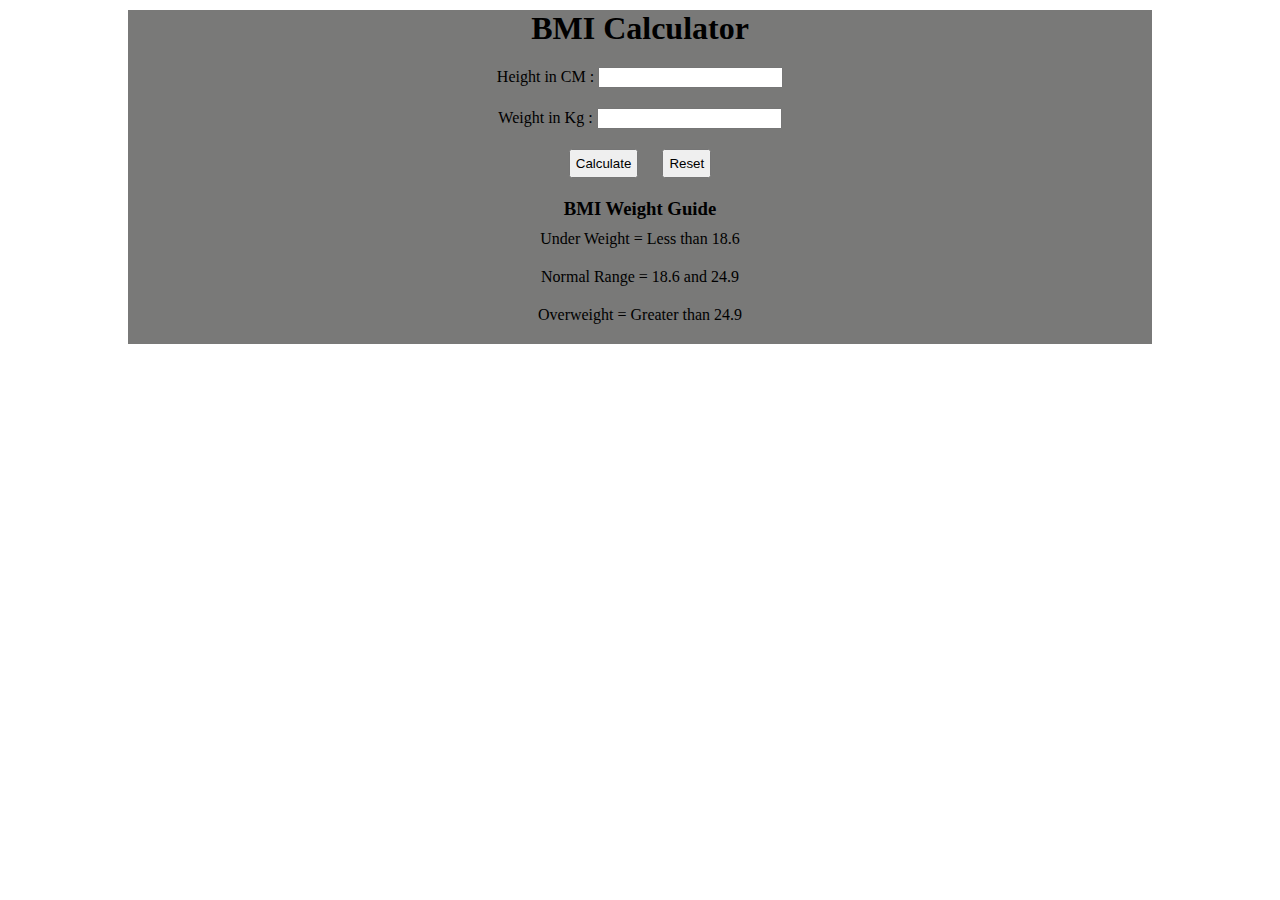
<file: BMI_Calculator/index.html>
<!DOCTYPE html>
<html lang="en">
<head>
    <meta charset="UTF-8">
    <meta name="viewport" content="width=device-width, initial-scale=1.0">
    <title>BMI Calculator</title>
    <link rel="stylesheet" href="style.css">
</head>
<body>
    <div class="canvas">
        <h1>BMI Calculator</h1>
        <form>
            <p><label for="height">Height in CM : </label>
            <input type="text" id="height" class="height"></p>
            <p><label for="height">Weight in Kg : </label>
            <input type="text" id="weight" class="weight"></p>
            <div class="button"><button type="submit">Calculate</button></div>
            <div class="button"><button type="reset">Reset</button></div>
            <div class="results"></div>
            <div class="bmi-guide">
                <h3>BMI Weight Guide</h3>
                <p>Under Weight = Less than 18.6</p>
                <p>Normal Range = 18.6 and 24.9</p>
                <p>Overweight = Greater than 24.9</p>
            </div>
        </form>
    </div>
</body>
<script src="script.js"></script>
</html>
</file>
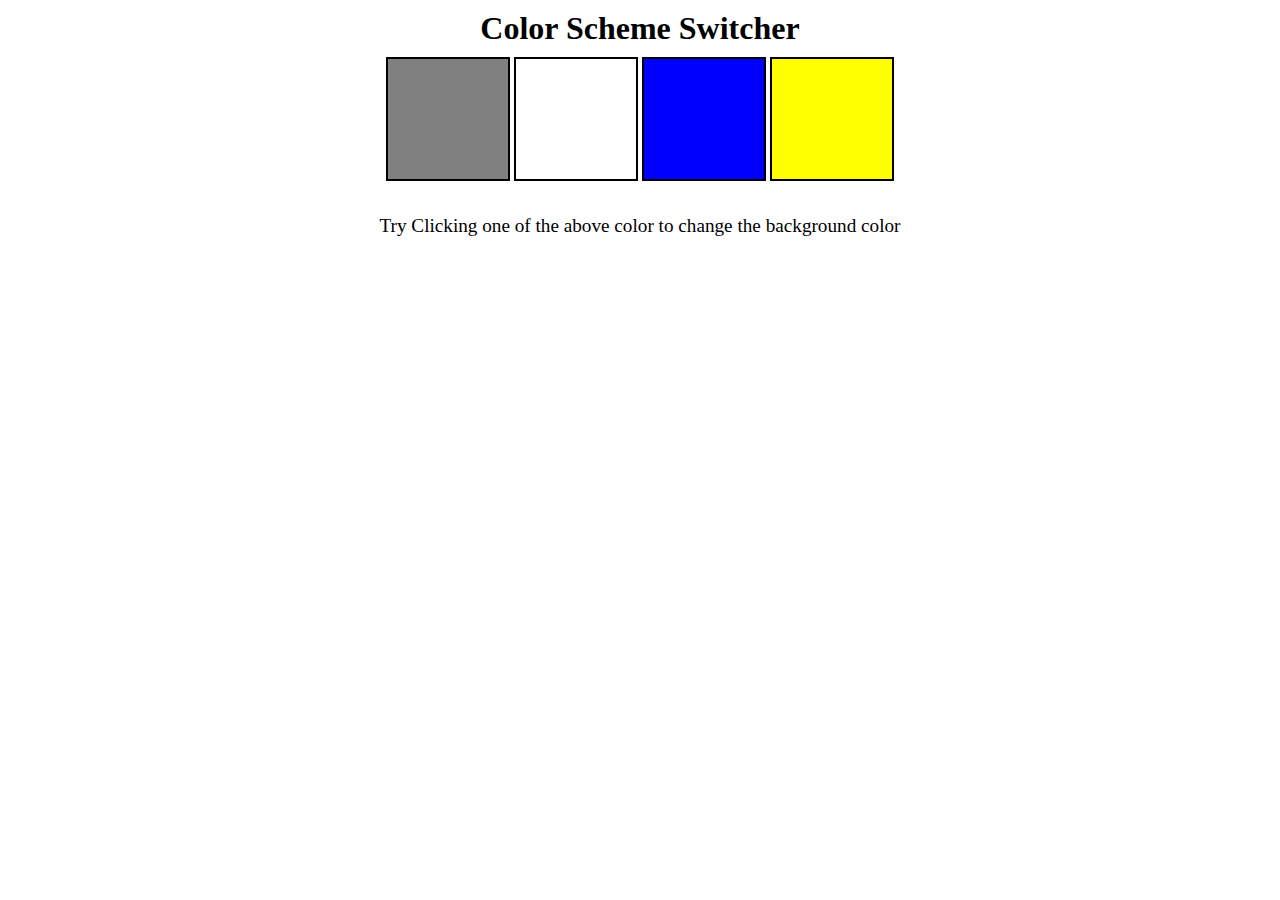
<file: Color_Scheme_Switcher/index.html>
<!DOCTYPE html>
<html lang="en">
<head>
    <meta charset="UTF-8">
    <meta name="viewport" content="width=device-width, initial-scale=1.0">
    <title>ColorScheme Switcher</title>
    <link rel="stylesheet" href="style.css">
</head>
<body>
    <div class="canvas">
        <h1>Color Scheme Switcher</h1>
        <span class="button" id="grey" ></span>
        <span class="button" id="white"></span>
        <span class="button" id="blue"></span>
        <span class="button" id="yellow"></span>

        <span class="text">Try Clicking one of the above color to change the background color</span>
    </div>
</body>
<script src="app.js"></script>
</html>
</file>
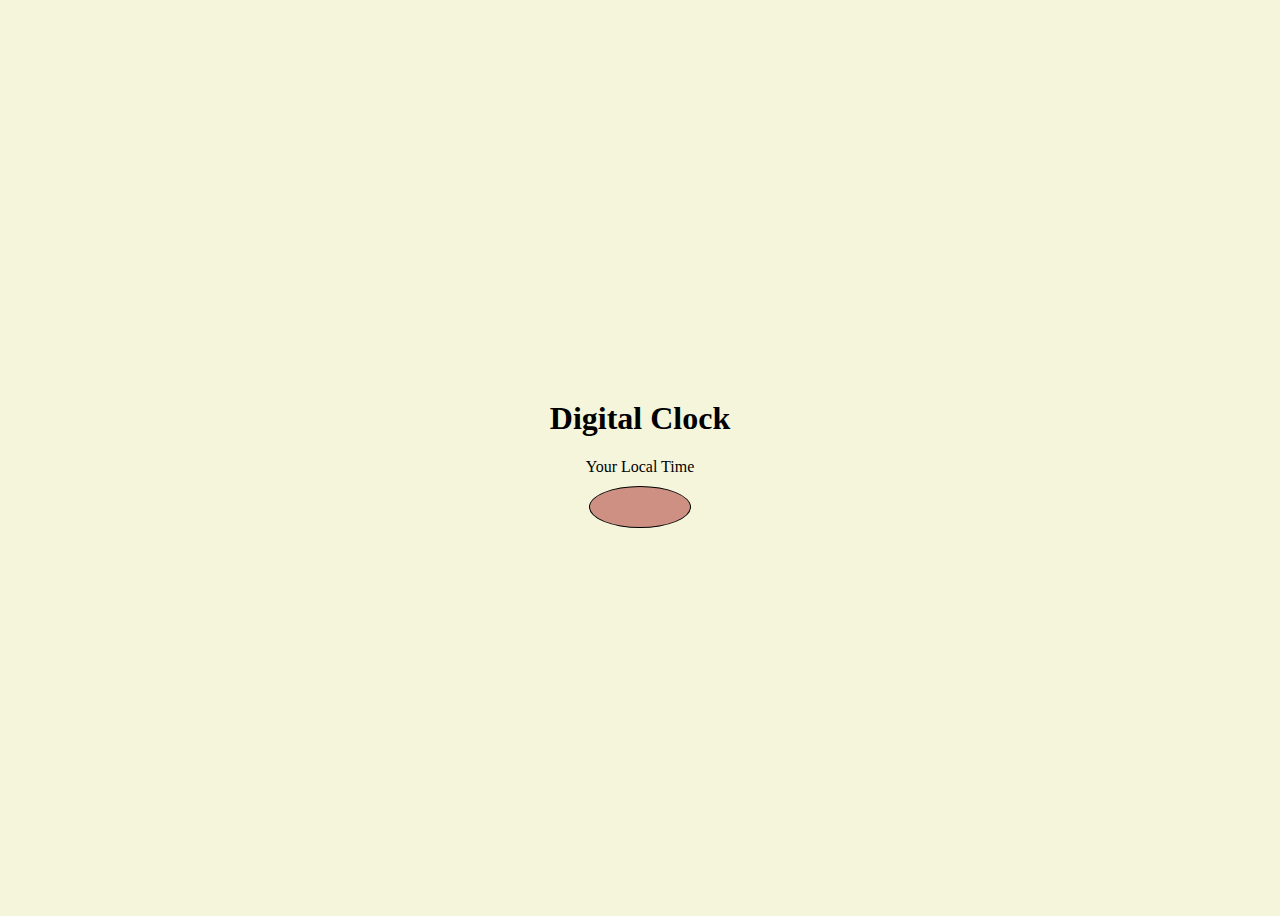
<file: Digital_Clock/index.html>
<!DOCTYPE html>
<html lang="en">
<head>
    <meta charset="UTF-8">
    <meta name="viewport" content="width=device-width, initial-scale=1.0">
    <title>Digital Clock</title>
    <link rel="stylesheet" href="style.css">
</head>
<body>
    <div class="canvas">
        <h1>Digital Clock</h1>
        <div class="banner">Your Local Time</div>
        <div class="clock"></div>
    </div>
</body>
<script src="script.js"></script>
</html>
</file>
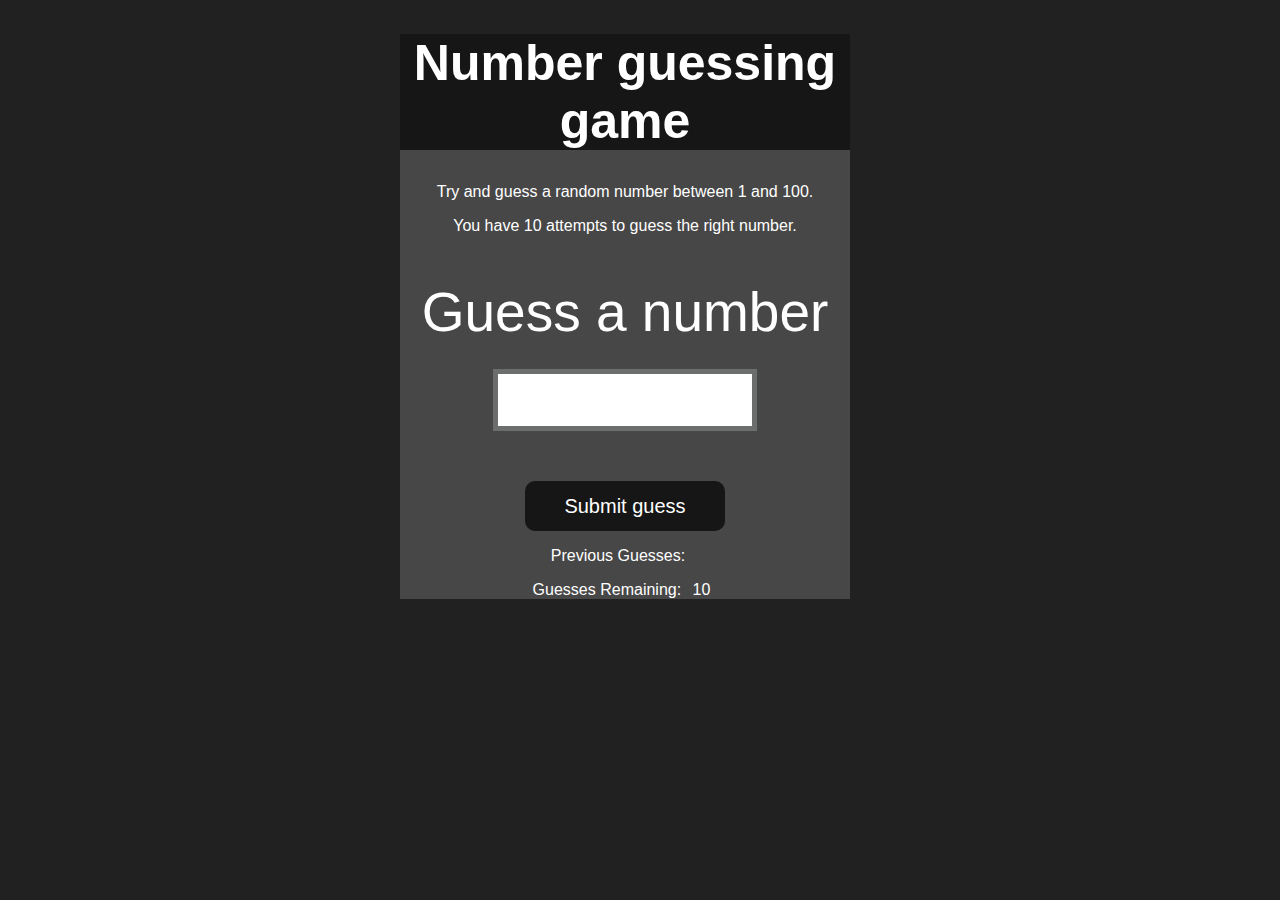
<file: Guess the Number/index.html>
<!DOCTYPE html>
<html lang="en">
<head>
    <meta charset="UTF-8">
    <meta name="viewport" content="width=device-width, initial-scale=1.0">
    <meta http-equiv="X-UA-Compatible" content="ie=edge">
    <title>Number Guessing Game</title>
    <link rel="stylesheet" href="style.css">
</head>
<body style="background-color:#212121; color:#fff;">    
    <div id="wrapper">
      <h1>Number guessing game</h1>
    <p>Try and guess a random number between 1 and 100.</p>
    <p>You have 10 attempts to guess the right number.</p>
    </br>
        <form class="form">
            <label2 for="guessField" id="guess">Guess a number</label>
            <input type="text" id="guessField" class="guessField">
            <input type="submit" id="subt" value="Submit guess" class="guessSubmit">
        </form>

        <div class="resultParas">
            <p >Previous Guesses: <span class="guesses"></span></p>
            <p >Guesses Remaining: <span class="lastResult">10</span></p>
            <p class="lowOrHi"></p>
        </div>
    </div>
    <script src="script.js"></script>
</body>
</html>
</file>
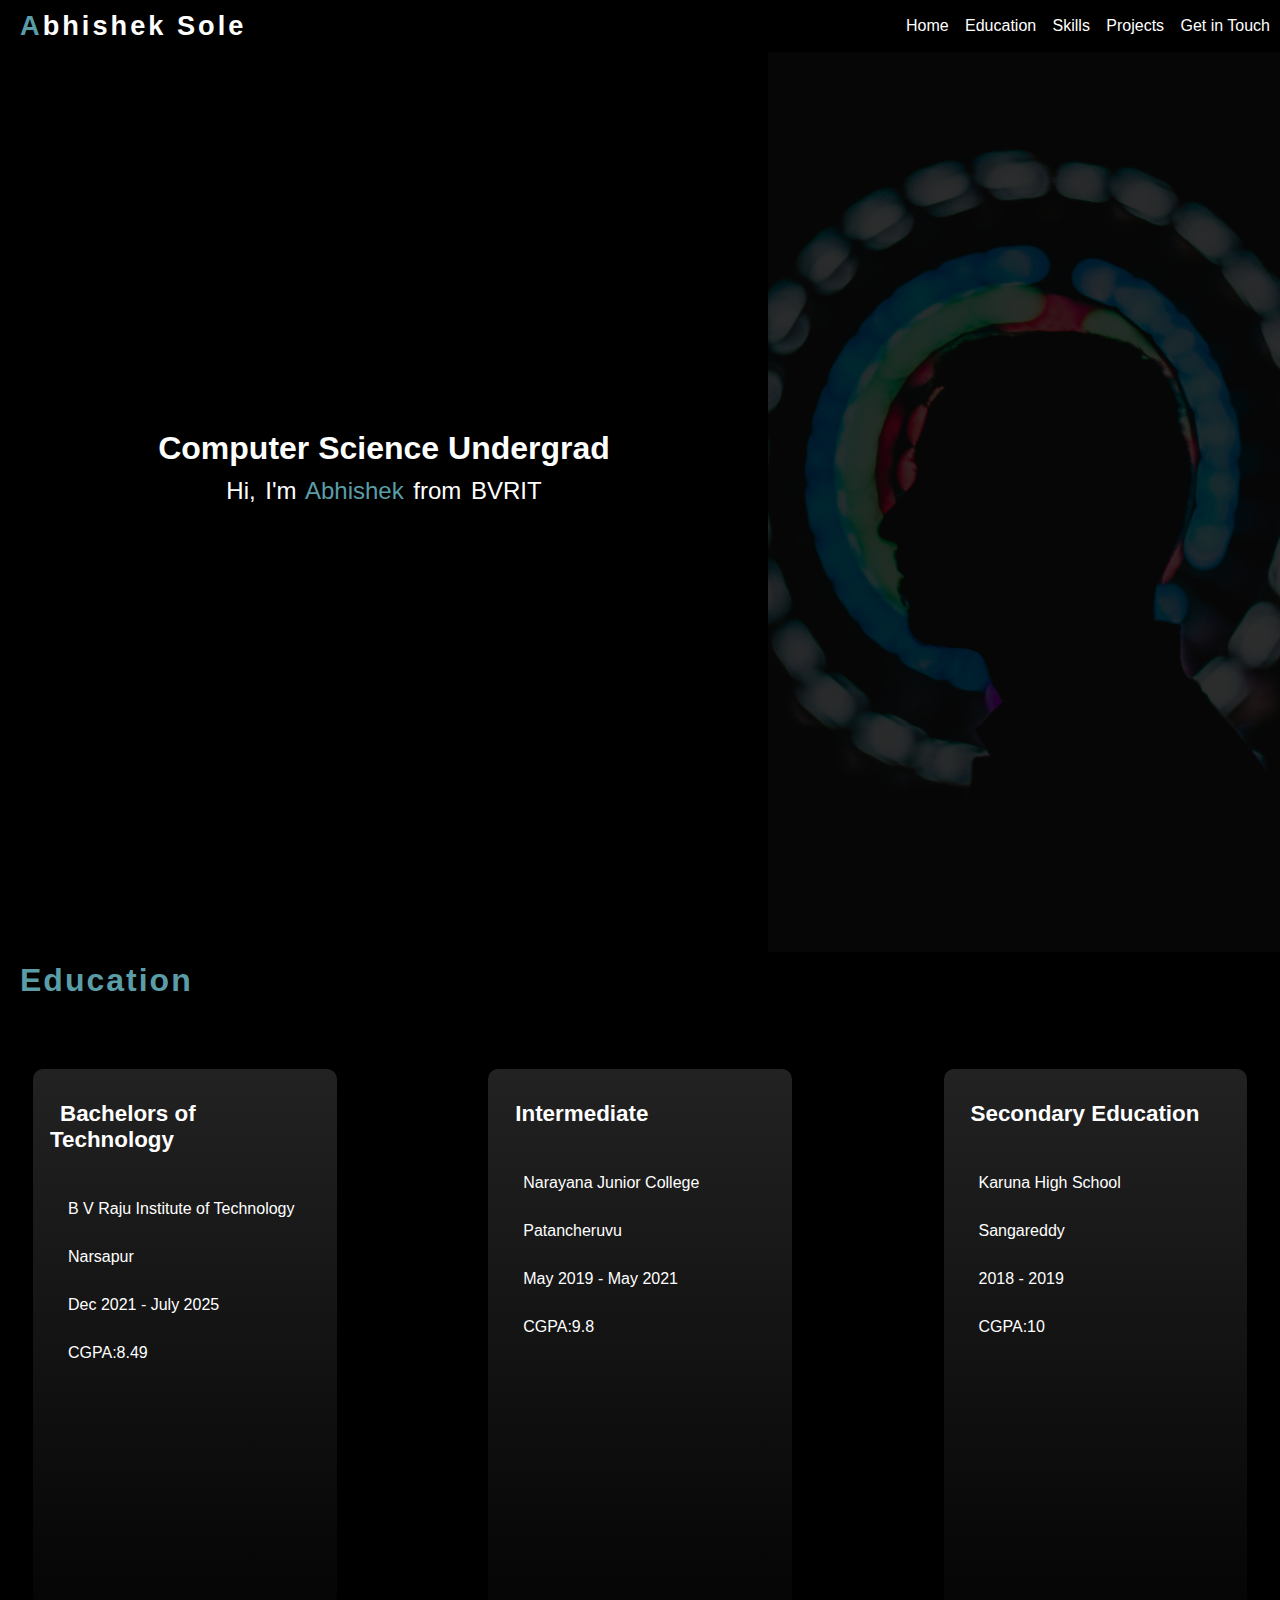
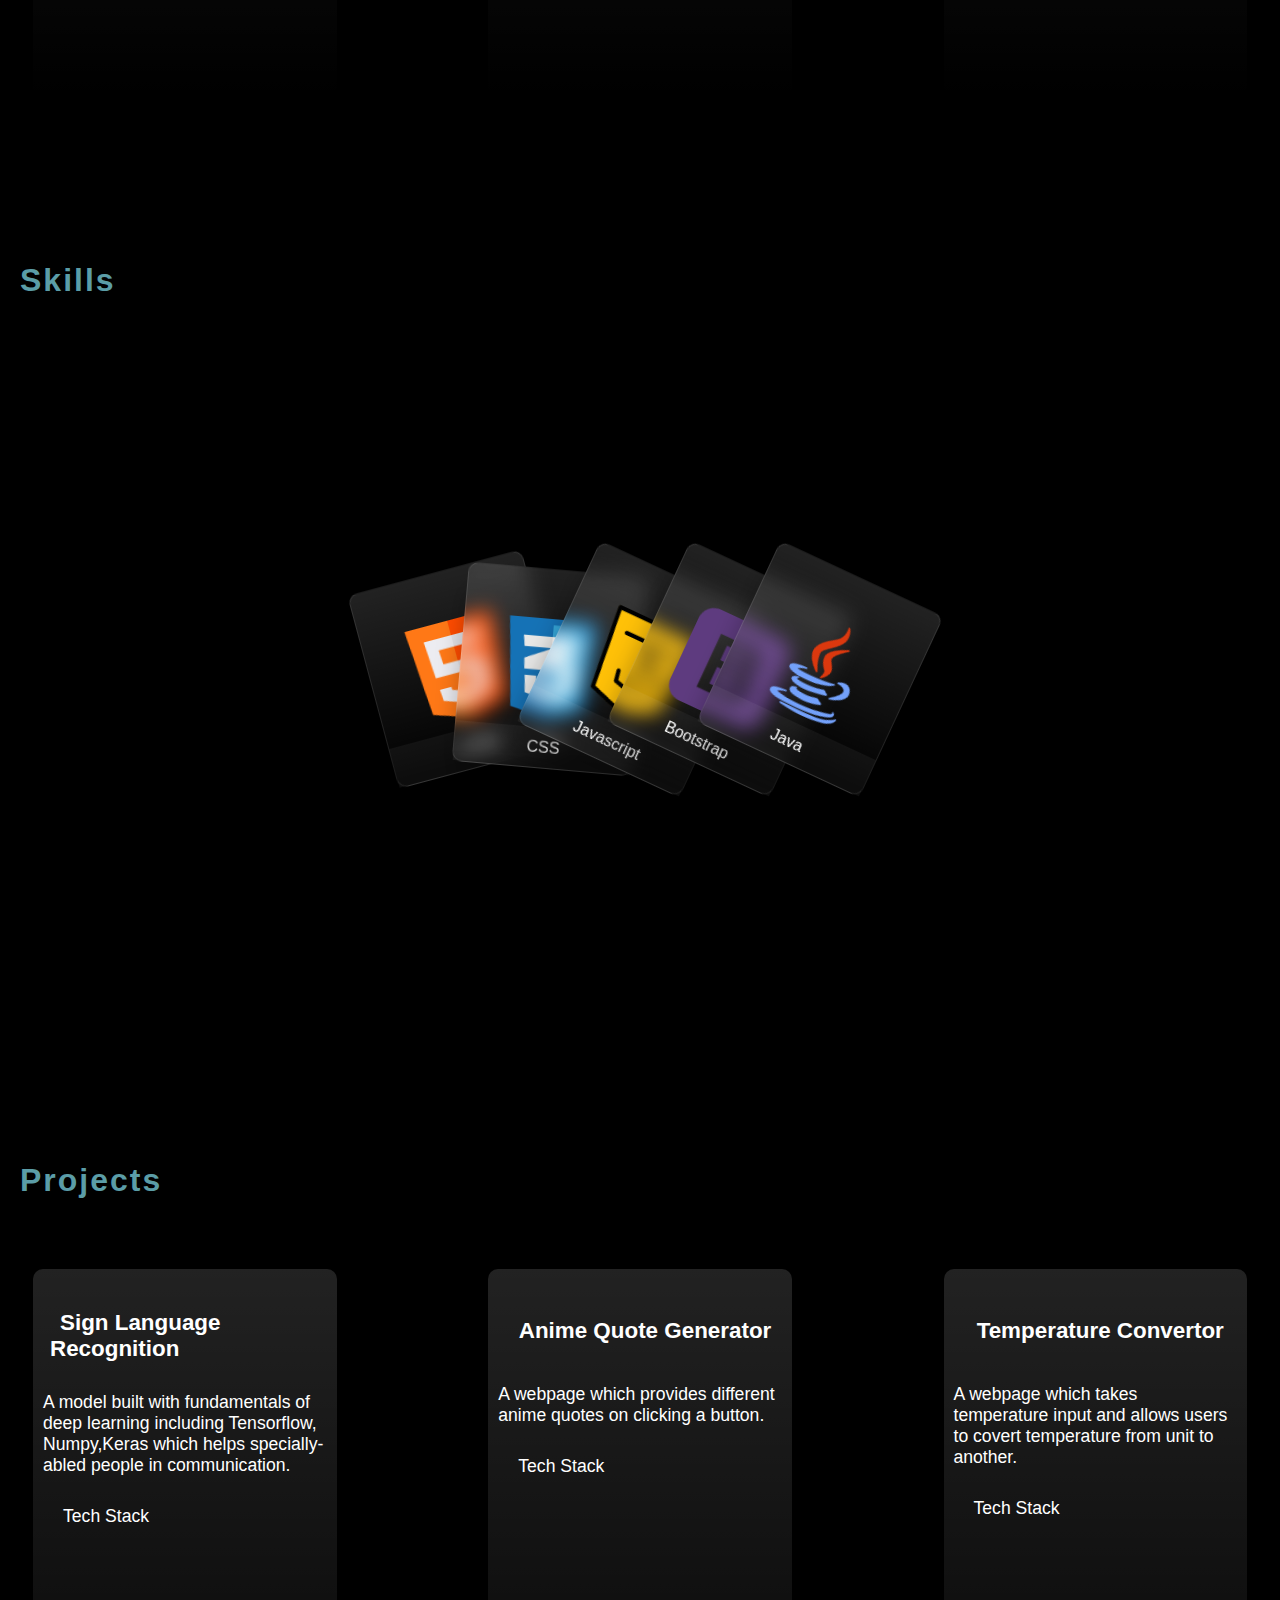
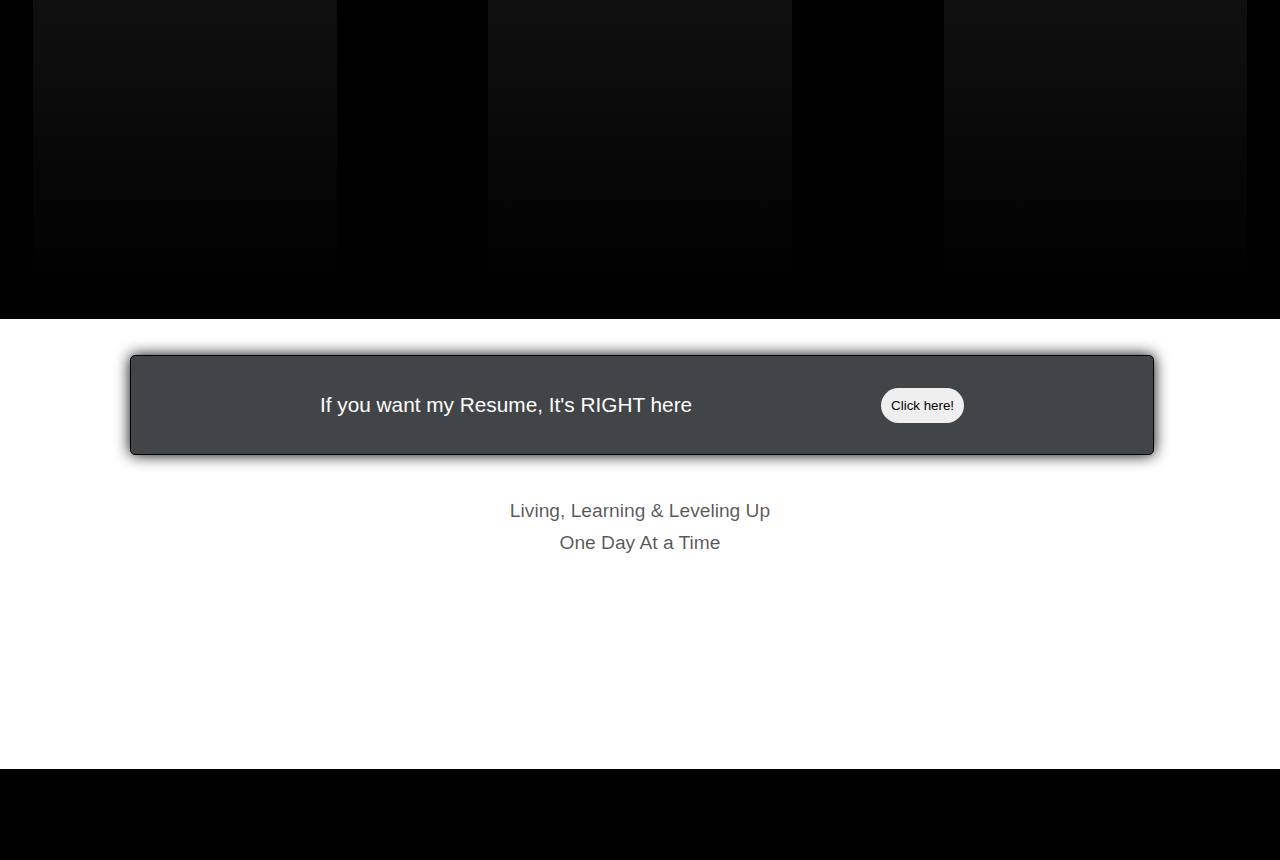
<file: Portfolio_webpage/index.html>
<!DOCTYPE html>
<html lang="en">
<head>
    <meta charset="UTF-8">
    <meta name="viewport" content="width=device-width, initial-scale=1.0">
    <title>Portfolio</title>
    <link rel="stylesheet" href="style.css">
    <link rel="stylesheet" href="https://cdnjs.cloudflare.com/ajax/libs/font-awesome/6.5.2/css/all.min.css" integrity="sha512-SnH5WK+bZxgPHs44uWIX+LLJAJ9/2PkPKZ5QiAj6Ta86w+fsb2TkcmfRyVX3pBnMFcV7oQPJkl9QevSCWr3W6A==" crossorigin="anonymous" referrerpolicy="no-referrer" />
</head>
<body>
    <div class="canvas">
        <nav>
            <li><h2 class="left"><span class="name">A</span>bhishek Sole</h2></li>
            <div class="right">
                <li><a href="#">Home</a></li>
                <li><a href="#education">Education</a></li>
                <li><a href="#skills">Skills</a></li>
                <li><a href="#projects">Projects</a></li>
                <li><a href="#contact">Get in Touch</a></li>    
            </div>
        </nav>
        <div class="home">
            <div class="content">
                <h2 class="info">Computer Science Undergrad</h2>
                <p class="about"> Hi, I'm <span class="name">Abhishek</span> from BVRIT</p>
            </div>
            <div class="profile"></div>
        </div>
        <div class="education" id="education">
            <h2 class="heading">Education</h2>
            <div class="outer-box">
                <div class="card">
                    <h2 class="card-heading"><i class="fa-solid fa-graduation-cap"></i>Bachelors of Technology</h2>
                    <p class="box-content">
                        <ul>
                            <li>B V Raju Institute of Technology</li>
                            <li>Narsapur</li>
                            <li>Dec 2021 - July 2025</li>
                            <li>CGPA:8.49</li>
                        </ul>
                    </p>
                </div>
                <div class="card">
                    <h2 class="card-heading">
                        <i class="fa-solid fa-graduation-cap"></i>Intermediate
                    </h2>
                    <p class="box-content">
                        <ul>
                            <li>Narayana Junior College</li>
                            <li>Patancheruvu</li>
                            <li>May 2019 - May 2021</li>
                            <li>CGPA:9.8</li>
                        </ul>
                    </p>
                </div>
                <div class="card">
                    <h2 class="card-heading"><i class="fa-solid fa-graduation-cap"></i>Secondary Education
                    </h2>
                    <p class="box-content">
                        <ul>
                            <li>Karuna High School</li>
                            <li>Sangareddy</li>
                            <li>2018 - 2019</li>
                            <li>CGPA:10</li>
                        </ul>
                    </p>
                </div>
            </div>
        </div>
        <div class="skills" id="skills">
            <h2 class="heading">Skills</h2>
            <div class="centering-box">
                <div class="container">
                        <div data-text="HTML" style="--r:-15;" class="glass">
                            <img src="html.png" alt="hmtl" height="100px" width="100px">
                        </div>
                        <div data-text="CSS" style="--r:5;" class="glass">
                            <img src="css.png" alt="hmtl" height="100px" width="100px">
                        </div>
                        <div data-text="Javascript" style="--r:25;" class="glass">
                            <img src="java-script.png" alt="hmtl" height="100px" width="100px">
                        </div>
                        <div data-text="Bootstrap" style="--r:25;" class="glass">
                            <img src="bootstrap.png" alt="hmtl" height="100px" width="100px">
                        </div>
                        <div data-text="Java" style="--r:25;" class="glass">
                            <img src="java.png" alt="hmtl" height="100px" width="100px">
                        </div>
                </div>
            </div>
        </div>
        <div class="projects" id="projects">
            <h2 class="heading">Projects</h2>
            <div class="outer-box">
                <div class="card">
                    <h2 class="card-heading"><i class="fa-solid fa-hands-asl-interpreting"></i></i>Sign Language Recognition</h2>
                    <div class="box-content">
                        <div class="description">A model built with fundamentals of deep learning including Tensorflow, Numpy,Keras which helps specially-abled people in communication.</div>
                        <div class="foot">
                            <div class="stack">Tech Stack
                                <span><i class="fa-brands fa-python"></i></span>
                            </div>
                            <div class="links">
                                <a href="" title="github repo"><i class="fa-brands fa-github"></i></a>
                                <a href="https://ieeexplore.ieee.org/document/10369046" title="publication link"><i class="fa-solid fa-link"></i></a>
                            </div>
                        </div>
                    </div>
                </div>
                <div class="card">
                    <h2 class="card-heading">
                        <i class="fa-solid fa-quote-left"></i>Anime Quote Generator
                    </h2>
                    <div class="box-content">
                        <div class="description">A webpage which provides different anime quotes on clicking a button.</div>
                        <div class="foot">
                            <div class="stack">Tech Stack
                                <span><i class="fa-brands fa-html5"></i><i class="fa-brands fa-css3-alt"></i><i class="fa-brands fa-square-js"></i></span>
                            </div>
                            <div class="links">
                                <a href="https://github.com/SoleAbhishek/DOM_Practice/tree/main/Quote_Generator" title="github repo"><i class="fa-brands fa-github"></i></a>
                            </div>  
                        </div>
                    </div>
                        
                </div>
                <div class="card">
                    <h2 class="card-heading"><i class="fa-solid fa-temperature-three-quarters"></i>Temperature Convertor
                    </h2>
                    <div class="box-content">
                        <div class="description">A webpage which takes temperature input and allows users to covert temperature from unit to another.</div>
                        <div class="foot">
                            <div class="stack">Tech Stack
                                <span><i class="fa-brands fa-html5"></i><i class="fa-brands fa-css3-alt"></i><i class="fa-brands fa-square-js"></i></span>
                            </div>
                            <div class="links">
                                <a href="https://github.com/SoleAbhishek/DOM_Practice/tree/main/Temperature_Converter" title="github repo"><i class="fa-brands fa-github"></i></a>
                            </div>  
                        </div>
                </div>
            </div>
        </div>
        <div class="resume">
            <span>If you want my Resume, It's RIGHT here</span>
            <a href="resume.pdf" download><button>Click here!</button></a>
        </div>
        <div class="contact" id="contact">
            <div class="quote">Living, Learning & Leveling Up <span>One Day At a Time<span></div>
            <div class="icons">
                <a href="https://www.instagram.com/abhi_1817/"><i class="fa-brands fa-instagram"></i></a>
                <a href="https://github.com/SoleAbhishek"><i class="fa-brands fa-github"></i></a>
                <a href="https://www.linkedin.com/in/abhishek-sole-329a1524b/"><i class="fa-brands fa-linkedin-in"></i></a>
            </div>
            <div class="copyright">
                Created by &copy; Abhishek
            </div>
        </div>
    </div>
</body>
</html>
</file>
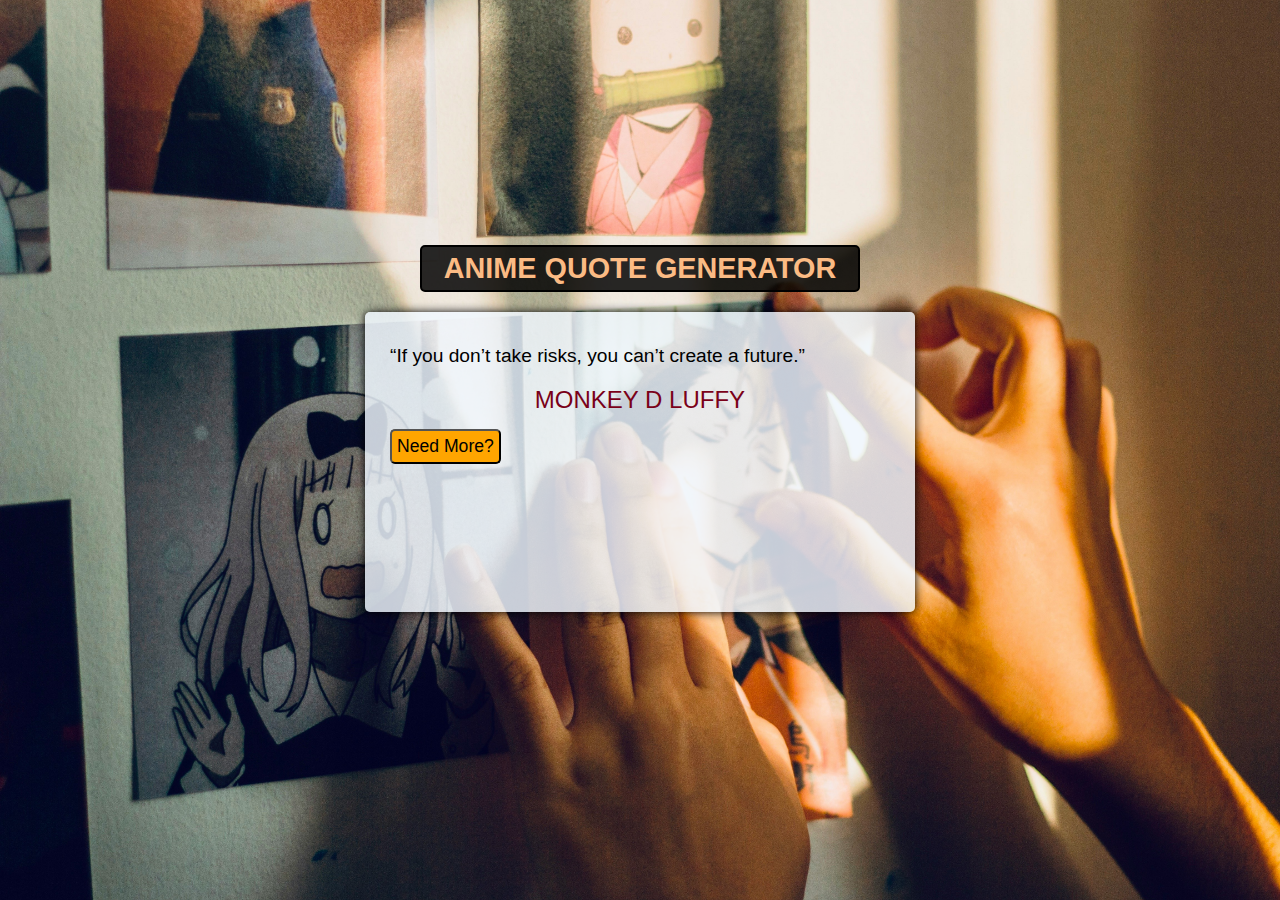
<file: Quote_Generator/index.html>
<!DOCTYPE html>
<html lang="en">
<head>
    <meta charset="UTF-8">
    <meta name="viewport" content="width=device-width, initial-scale=1.0">
    <title>Quote Generator</title>
    <link rel="preconnect" href="https://fonts.googleapis.com">
    <link rel="preconnect" href="https://fonts.gstatic.com" crossorigin>
    <link href="https://fonts.googleapis.com/css2?family=Roboto&display=swap" rel="stylesheet">

    <link rel="stylesheet" href="style.css">

    <link rel="stylesheet" href="https://cdnjs.cloudflare.com/ajax/libs/font-awesome/6.5.2/css/all.min.css" integrity="sha512-SnH5WK+bZxgPHs44uWIX+LLJAJ9/2PkPKZ5QiAj6Ta86w+fsb2TkcmfRyVX3pBnMFcV7oQPJkl9QevSCWr3W6A==" crossorigin="anonymous" referrerpolicy="no-referrer" />
</head>
<body>
    <div class="container">
        <div class="header">
            <h2>Anime Quote Generator</h2>
        </div>

        <div class="main_area">
            <div class="text_area">
                <span class="quote">“If you don’t take risks, you can’t create a future.”</span>
            </div>
            <div class="person">Monkey D Luffy</div>
            <div class="button_area">
                <button id="new_quote">Need More?</button>
            </div>
        </div>
    </div>
</body>
<script src="script.js"></script>
</html>
</file>
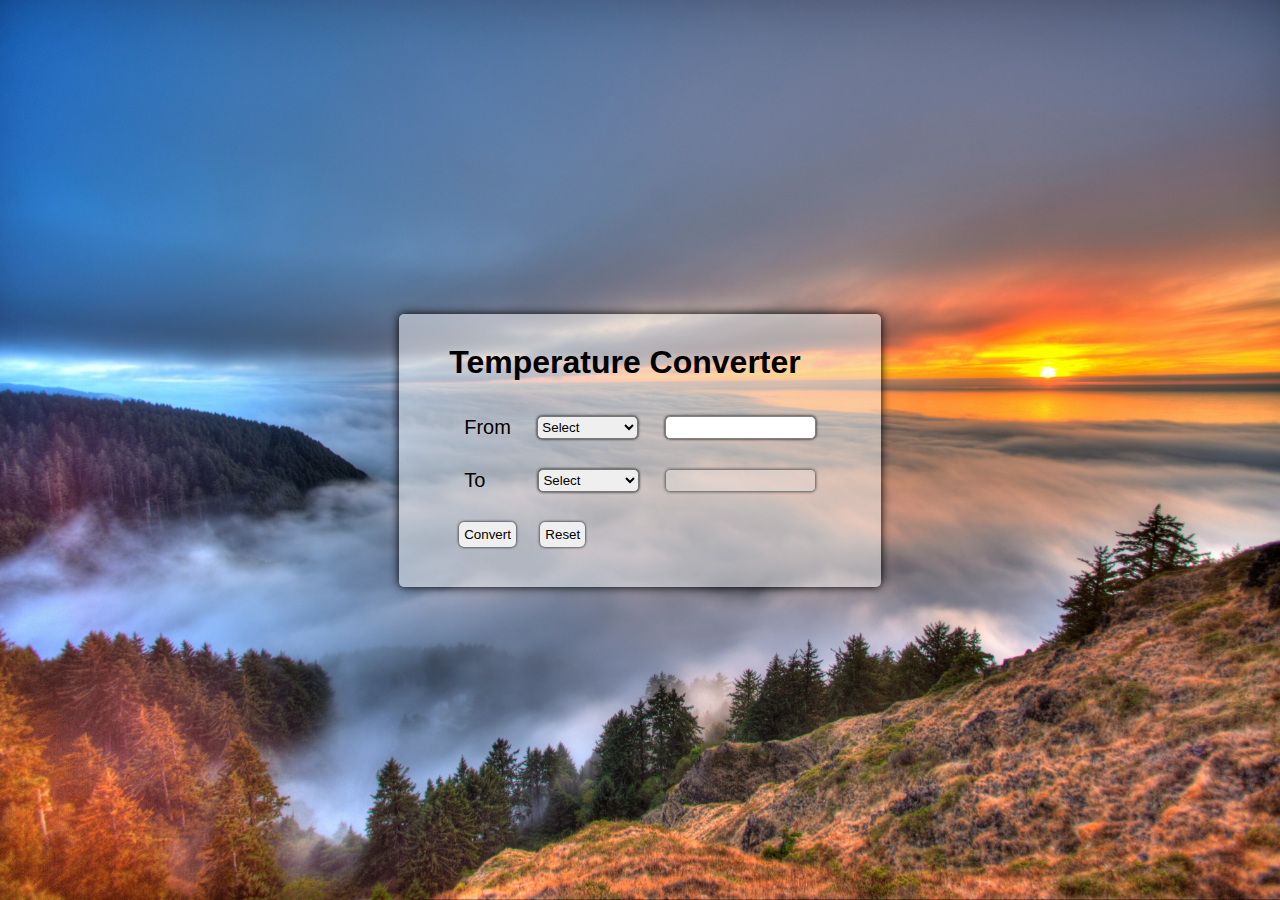
<file: Temperature_Converter/index.html>
<!DOCTYPE html>
<html lang="en">
<head>
    <meta charset="UTF-8">
    <meta name="viewport" content="width=device-width, initial-scale=1.0">
    <title>Temperature Converter</title>
    <link rel="stylesheet" href="style.css">
</head>
<body>
    <div class="container">
        <h2>Temperature Converter</h2>
        <div class="inputElements">
            <label for="inputType">From</label>
            <select name="inputType" id="inputType" required>
                <optgroup>
                    <option value="default">Select</option>
                    <option value="Celcius">Celcius</option>
                    <option value="Fahrenheit">Fahrenheit</option>
                    <option value="Kelvin">Kelvin</option>
                </optgroup>
            </select>
            <input type="number" id="inputValue" required>
        </div>
        <div class="outputElements">
            <label for="outputType">To&nbsp;&nbsp;&nbsp;&nbsp;&nbsp;</label>
            <select name="outputType" id="outputType" required>
                <optgroup>
                    <option value="default">Select</option>
                    <option value="Celcius">Celcius</option>
                    <option value="Fahrenheit">Fahrenheit</option>
                    <option value="Kelvin">Kelvin</option>
                </optgroup>
            </select>
            <input type="text" id="result" disabled>
        </div>
        <div class="buttons-group">
            <button class="convert">Convert</button>
            <button class="reset">Reset</button>
        </div>
    </div>
</body>
<script src="script.js"></script>
</html>
</file>
<file: BMI_Calculator/style.css>
*{
    margin:0;
}
.canvas{
    margin: auto;
    width: 80%;
    text-align: center;
    background-color: #797978;
}
h1{
    margin:10px;
}
p{
    padding: 10px;
}
button{ 
    padding: 5px;
}
.button{
    display: inline-block;
    padding: 10px;
}
.bmi-guide{
    padding: 10px;
    margin: 0px 10px 10px 10px;
}
</file>
<file: Color_Scheme_Switcher/style.css>
*{
    margin:0;
    /* font-family:'Franklin Gothic Medium', 'Arial Narrow', Arial, sans-serif; */
}
h1{
    text-align: center;
    padding: 10px;
}
span{
    display: block;
    padding: 10px;
}
.text{
    margin: 20px;
    font-size:larger;
}
.canvas{
    margin: auto;
    width :80%;
    text-align: center;
}
.button{
    display: inline-block;
    height: 100px;
    width: 100px;
    border: solid black 2px;
}
#grey{
    background-color: grey;
}
#white{
    background-color: white;
}
#blue{
    background-color: blue;
}
#yellow{
    background-color: yellow;
}
</file>
<file: Digital_Clock/style.css>
body{
    background-color: beige;
}
.canvas{
    height: 100vh;
    display: flex;
    text-align: center;
    flex-direction: column;
    align-items: center;
    justify-content: center;
}
.clock{
    font-size: 40px;
    color: black;
    border: solid black 1px;
    border-radius: 50%;
    padding: 20px 50px;
    margin: 10px;
    background-color: rgba(165, 42, 42, 0.498);
}
</file>
<file: Guess the Number/style.css>
html {
    font-family: sans-serif;
  }
  
  body {
    width: 300px;
    max-width: 750px;
    min-width: 480px;
    margin: 0 auto;
    background-color: #212121;
  }
  
  .lastResult {
    color: white;
    padding: 7px;
  }
  
  .guesses {
    color: white;
    padding: 7px;
  }
  
  button {
    background-color: #141414;
    color: #fff;
    width: 250px;
    height: 50px;
    border-radius: 25px;
    font-size: 30px;
    border-style: none;
    margin-top: 30px;
    /* margin-left: 50px; */
  }
  
  #subt {
    background-color: #161616;
    color: #ffffff;
    width: 200px;
    height: 50px;
    border-radius: 10px;
    font-size: 20px;
    border-style: none;
    margin-top: 50px;
    /* margin-left: 75px; */
  }
  
  #guessField {
    color: #000;
    width: 250px;
    height: 50px;
    font-size: 30px;
    border-style: none;
    margin-top: 25px;
  
    /* margin-left: 50px; */
    border: 5px solid #6c6d6d;
    text-align: center;
  }
  
  #guess {
    font-size: 55px;
    /* margin-left: 90px; */
    margin-top: 120px;
    color: #fff;
  }
  
  
  #wrapper {
    box-sizing: border-box;
    text-align: center;
    width: 450px;
    height: 100%;
    background-color: #474747;
    color: #fff;
    font-size: 25px;
  }
  
  h1 {
    background-color: #161616;
  
    color: #fff;
    text-align: center;
  }
  
  p {
    font-size: 16px;
    text-align: center;
  }
</file>
<file: Portfolio_webpage/style.css>
*{
    padding: 0;
    margin: 0;
    box-sizing: border-box;
    font-family: 'Gill Sans', 'Gill Sans MT', Calibri, 'Trebuchet MS', sans-serif;
    color:white;
}
/* // <uniquifier>: Use a unique and descriptive class name
// <weight>: Use a value from 100 to 900 */

/* .montserrat {
  font-family: "Montserrat", sans-serif;
  font-optical-sizing: auto;
  font-weight: <weight>;
  font-style: normal;
} */
.left{
    display: flex;
    align-items: center;
    padding: 10px;
    padding-left: 20px; 
    color: white;
    font-size: 1.7rem;
    letter-spacing: 3px;
}
nav li{
    list-style-type: none;
    display: inline;
}
.right{
    width: 30%;
    display: flex;
    justify-content: space-between;
    align-items: center;
    padding: 10px;
}
nav{
    display: flex;
    justify-content: space-between;
    background-color: black;
}
nav a{
    text-decoration: none;
    color: white;
    transition:0.5s;
    transition-timing-function: ease;
}
nav a:hover{
    font-size: 1.1rem;
    text-shadow: 1px 1px 2px #5b9da7;
    color: #5b9da7;
    /* text-decoration: underline; */
    /* text-decoration-color: #FF4545; */
}
body{
    background-color: black;
}
.home,.education,.skills,.projects,.contact{
    width: 100%;
    height: 100vh;
    /* border: 1px white solid; */
}
.content{
    display: block;
    text-align: center;
    width: 60%;
    margin-bottom: 80px;
}
.about{
    display:block;
    font-size: 1.5rem;
    word-spacing: 3px;
}
.profile{
    /* display: inline; */
    background: url(profile.jpg) no-repeat center center/ cover;
    height: 100vh;
    width:40%;
    opacity: 0.2;
}
.home{
    display: flex;
    align-items: center;
    justify-content: center;
}
.info{
    padding:10px;
    font-size: 2rem;
}
.name{
    /* color:#FF4545; */
    color: #5b9da7;
}
.heading{
    /* color:#FF4545; */
    color: #5b9da7;
    letter-spacing: 2px;
    padding: 10px;
    padding-left: 20px;
    font-size: 2rem;
}
.outer-box{
    display: flex;
    padding:10px;
    justify-content: space-between;
    margin:10px 23px;
    margin-top:50px;
}
.card{
    color: black;
    padding: 10px;
    /* background-color: azure; */
    background: linear-gradient(#fff2, transparent);
    width: 25%;
    height: 70vh;
    /* border: 1px white solid; */
    border-radius: 10px;
    /* box-shadow: 2px 2px 5px white; */
    transition:0.5s;
    transition-timing-function: ease;
    display: flex;
    flex-direction: column;
}
.card:hover{
    transform: scale(1.025);
    /* box-shadow: 0 0 10px white; */
    box-shadow: 2px 2px 5px rgba(138, 137, 137, 0.731);
}
.box-content{
    color: black;
    font-size: 1.1rem;
}
.card-heading{
    color: white;
    font-size: 1.4rem;
    padding: 7px;
    margin:15px 0px;
}
i{
    color: white;
    padding-right: 10px;
}
.education li{
    list-style-type: none;
    color: white;
    padding: 10px;
    margin:10px;
}
ul{
    text-align: justify;
    padding: 5px;
}
.contact{
    color:black;
    background-color: white;
    height: 50vh;
    display: flex;
    justify-content: center;
    align-items: center;
    flex-direction: column;
}
.icons{
    font-size: 1.3rem;
    transition: 0.5s;
    transition-timing-function: ease;
}
.icons i{
    padding: 5px;
    color: rgba(0, 0, 0, 0.66);
}
.icons i:hover{
    transform: scale(1.025);
}
.quote{
    color: rgba(0, 0, 0, 0.66);
    padding: 10px;
    padding-bottom: 0;
    font-size: 1.2rem;
    font-weight: 520;
}
.quote span{
    color: rgba(0, 0, 0, 0.66);
    display: block;
    text-align: center;
    padding: 10px;
    padding-bottom: 5px;
}
.copyright{
    color: rgba(0, 0, 0, 0.66);
    font-size: 1rem;
    margin-top: 10px;
    margin-bottom: 0;
    position: absolute;
    top: 448%;
}
.resume{
    width: 80%;
    height:100px;
    position: absolute;
    border:1px black solid;
    /* background-color: #FF4545; */
    background-color: #424547;
    top: 395%;
    left: 130px;
    border-radius: 5px;
    color: black;
    display: flex;
    justify-content: space-evenly;
    align-items: center;
    box-shadow: 0 0 15px black;
}
.resume button{
    color:black;
    padding: 10px;
    border-radius: 50px;
    border: white;
}
.resume button:hover{
    transform: scale(1.025);
    box-shadow: 0 0 5px black;
}
.resume span{
    font-size: 1.3rem;
}


.container {
    position: relative;
    display: flex;
    justify-content: center;
    align-items: center;
}
  
.container .glass {
position: relative;
width: 180px;
height: 200px;
background: linear-gradient(#fff2, transparent);
border: 1px solid rgba(255, 255, 255, 0.1);
box-shadow: 0 25px 25px rgba(0, 0, 0, 0.25);
display: flex;
justify-content: center;
align-items: center;
transition: 0.5s;
border-radius: 10px;
margin: 0 -45px;
backdrop-filter: blur(10px);
transform: rotate(calc(var(--r) * 1deg));
}

.container:hover .glass {
transform: rotate(0deg);
margin: 0 10px;
}

.container .glass::before {
content: attr(data-text);
position: absolute;
bottom: 0;
width: 100%;
height: 40px;
background: rgba(255, 255, 255, 0.05);
display: flex;
justify-content: center;
align-items: center;
color: #fff;
}
.centering-box{
    display: flex;
    justify-content: center;
    align-items: center;
    height: 80%;
}
.projects .box-content{
    color: white;
    height: 80%;
}
.stack{
    padding: 10px;
    margin-top: 10px;
}
.stack span{
    padding: 10px;
}
.projects .card{
    display: flex;
    align-items: center;
    justify-content: space-evenly;
}
.projects .foot{
    padding: 10px;
}
.projects .links{
padding: 10px;
}
</file>
<file: Quote_Generator/style.css>
*{
    margin: 0;
    padding: 0;
    box-sizing: border-box;
    font-family: 'Lato',sans-serif;
}
body{
    display: flex;
    align-items: center;
    justify-content: center;
    height: 100vh;
    text-align:justify;
    background: url(img/anime.jpg) no-repeat center center/ cover;
}
.container{
    width: 550px;
    height: 450px;
}
.header{
    font-size: 1.2rem;
    border: 2px black solid;
    color:rgb(251, 187, 132);
    background-color: #000000d6;
    margin: 20px auto;
    padding: 5px;
    width: 80%;
    border-radius: 5px;
    text-align: center;
    text-transform: uppercase;
}
.main_area{
    width:100%;
    height: 300px;
    background-color: rgba(240, 248, 255, 0.822);
    box-shadow: 0 0 10px;
    border-radius: 5px;
    padding: 30px 25px;
}
.main_area .text_area{
    font-size: 1.2rem;
    line-height: 1.5;
}
.main_area .person{
    font-size: 1.5rem;
    color: rgb(122, 1, 25);
    margin-top: 15px;
    text-transform: uppercase;
    text-align: center;
}
.button_area button{
    margin-top: 15px;
    /* position: relative;
    top: 150px;
    right:10px; */
    color: black;
    background-color: orange;
    padding: 5px;
    border-radius: 5px;
    font-size: 1.1rem;
}
.button_area button:active{
    background-color: rgba(240, 248, 255, 0.822);
}
</file>
<file: Temperature_Converter/style.css>
*{
    margin: 0;
    padding:0;
    font-family:'Gill Sans', 'Gill Sans MT', Calibri, 'Trebuchet MS', sans-serif
}
h2{
    text-align: center;
    margin-bottom: 25px;
    font-size: 2rem;
}
body
{
    background: url(weather.jpg) no-repeat center center/ cover;
    display: flex;
    align-items: center;
    justify-content: center;
    height: 100vh;
}
.container{
    background-color: rgba(249, 250, 250, 0.484);
    padding: 30px 50px;
    border-radius: 5px;
    box-shadow: 0 0 10px;
    padding-right: 80px;
}
.inputElements{
    font-size: 1.25rem;
    margin: 5px;
    padding: 10px;
    display: flex;
    width: 100%;
    justify-content: space-between;
}
.outputElements{
    font-size: 1.25rem;
    padding: 15px;
    display: flex;
    width: 100%;
    justify-content: space-between;
    padding-bottom: 5px;
}
.buttons-group{
    padding-top: 15px;
}
button{
    padding: 5px;
    margin: 10px;
    box-shadow: 0 0 3px;
    border-radius: 5px;
    border: 1px black;
}
select{
    border-radius: 5px;
    box-shadow: 0 0 3px;
}
input{
    border: 1px grey solid;
    box-shadow: 0 0 3px;
    border-radius: 5px;
}
</file>
